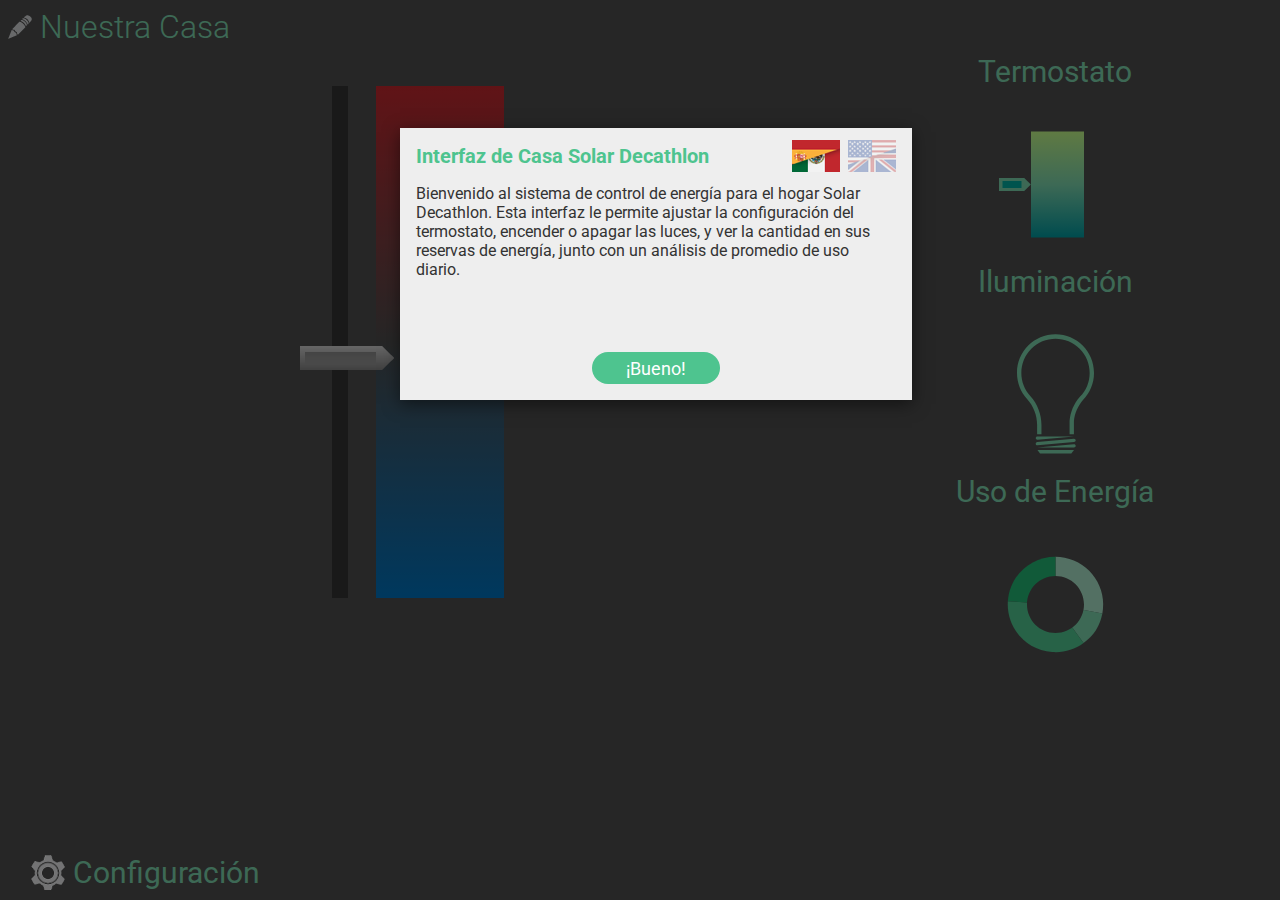
<file: index.html>
<!DOCTYPE html>
<html lang="en">
<head>
<meta-charset="UTF-8">
<title>Home Interface</title>
<link rel="stylesheet" type="text/css" href="css/main.css">
<link rel="stylesheet" type="text/css" href="css/thermo.css">
<link rel="stylesheet" type="text/css" href="css/startup.css">
<script type="text/javascript" src="js/jquery-2.1.0.min.js"></script>
<script type="text/javascript" src="js/jquery-ui-1.10.4.min.js"></script>
<script type="text/javascript" src="js/main.js"></script>
<script type="text/javascript" src="js/thermo.js"></script>
<script type="text/javascript" src="js/lights.js"></script>
<script type="text/javascript" src="js/language.js"></script>
<script type="text/javascript" src="js/startup.js"></script>
</head>

<body>

	<section class="dialog" id="startup">
		<div id="lang">
				<img id="spanishIcon" class="langSelect" class="english" src="img/es.png">
				<img id="englishIcon" class="langSelect" class="spanish" src="img/en.png">
		</div>
		<div class="en">
		<h4>Solar Decathlon Home Interface</h4>
		<p>Welcome to the energy control system for the Solar Decathlon home. This proposed interface allows you to adjust the thermostat setting, turn overhead lights on or off, and view remaining energy reserves along with a breakdown of average daily usage.</p>
		
		</div>
		<div class="es">
		<h4>Interfaz de Casa Solar Decathlon</h4>
		<p>Bienvenido al sistema de control de energ&iacute;a para el hogar Solar Decathlon. Esta interfaz le permite ajustar la configuraci&oacute;n del termostato, encender o apagar las luces, y ver la cantidad en sus reservas de energ&iacute;a, junto con un an&aacute;lisis de promedio de uso diario.</p>
		
		</div>
		<button class="okay" type="button"><span class="en">Got it!</span><span class="es">&iexcl;Bueno!</span></button>
	</section>
	<div class="shade"></div>

	
	<header>
		<h1 contenteditable="true">Nuestra Casa</h1>
	</header>

	<div id='sizing'>
		
		<div id="primary">
		
			<div id="thermostat" class="primaryElement">
				<div id="slider"><img src="img/slider.png" alt="slider"></div>
				<div id="track"></div>
				<div id="grad"><h2 id="temp">20</h2><h2 class="cel" id="degs">&deg;C</h2><h2 class="far" id="degs">&deg;F</h2></div>
			</div>
			
			<div id="roomSelect" class="primaryElement">
				<img id="roomIcon1" class="lightSwitch" src="img/lighticon.png">
				<img id="roomIcon2" class="lightSwitch" src="img/lighticon.png">
				<img id="roomIcon3" class="lightSwitch" src="img/lighticon.png">
				<img id="roomIcon4" class="lightSwitch" src="img/lighticon.png">
				<img id="roomIcon5" class="lightSwitch" src="img/lighticon.png">
			</div>
		
			<div id="energyUse" class="primaryElement">
				<img src="img/piegraph.svg" alt="uso de energia" class="es">
				<img src="img/piegraph_en.svg" alt="energy usage" class="en">
			</div>
	
		</div>
		
		<div id="selection">
			<div id="selectThermo" class="selectionButton">
				<h3 class="en">Thermostat</h3>
				<h3 class="es">Termostato</h3>
			</div>
			<div id="selectLights" class="selectionButton">
				<h3 class="en">Lights</h3>
				<h3 class="es">Iluminaci&oacute;n</h3>
			</div>
			<div id="selectFeedback" class="selectionButton">
				<h3 class="en">Energy Use</h3>
				<h3 class="es">Uso de Energ&iacute;a</h3>
			</div>
		</div>
	
		<footer id="settingsBar">
			
			<div id="config">
				<img id="configIcon" src="img/config.png">
				<h3 class="en" class="configText">Configuration</h3>
				<h3 class="es" class="configText">Configuraci&oacute;n</h3>
			</div>
			
			<!--div id="lang">
				<img id="englishIcon" class="langSelect" src="img/en.png">
				<img id="spanishIcon" class="langSelect" src="img/es.png">
			</div-->
			
		</footer>
	
	</div>

	<section id="configuration" class="dialog">
		<div id="language" class="setting">
			<h4 class="es">Idioma</h4>
			<h4 class="en">Language</h4>
			<div class="langSelect" class="english" id="configEn">English</div>
			<div class="langSelect" class="spanish" id="configEs">Espa&ntilde;ol</div>
		</div>
		
		<div id="temperature" class="setting">
			<h4 class="es">Unidades de Temperatura</h4>
			<h4 class="en">Temperature Units</h4>
			<div class="tempSelect" class="far" id="configFar">Fahrenheit</div>
			<div class="tempSelect" class="cel" id="configCel">
				<span class="en">Celsius</span>
				<span class="es">Cent&iacute;grados</span>
			</div>
		</div>

		<button class="okay" type="button">
			<span class="es">&iexcl;Bueno!</span>
			<span class="en">Okay!</span>
		</button>

	</section>
	
</body>

</html>
</file>
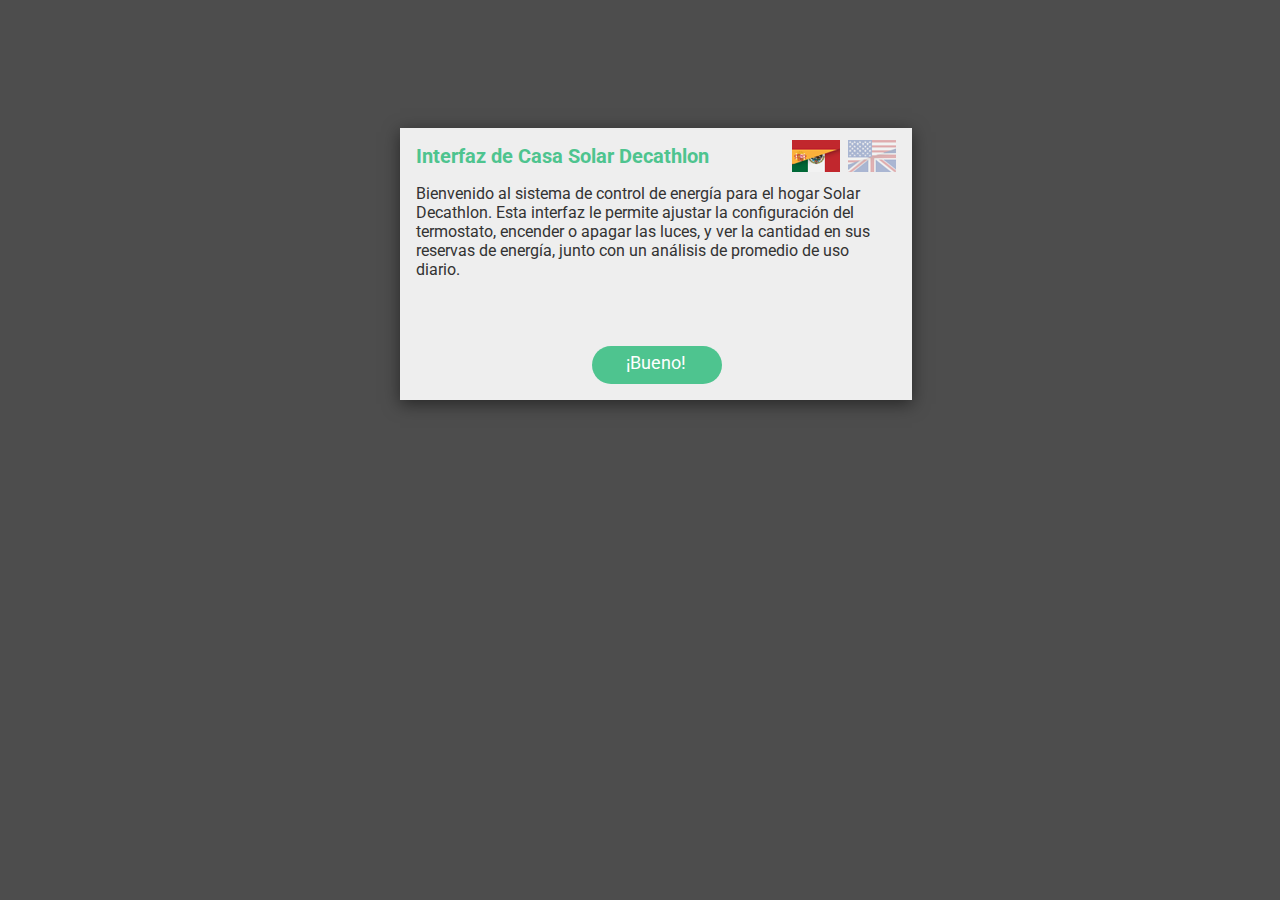
<file: final/index.html>
<!DOCTYPE html>
<html lang="en">
<head>
<meta charset="UTF-8">
<title>DES 157 Final Project</title>
<script type="text/javascript" src="js/jquery-2.1.0.min.js"></script>
<script type="text/javascript" src="js/language.js"></script>
<style>
@import url(http://fonts.googleapis.com/css?family=Roboto:400,300,700);
* {
	margin:0; padding:0; background-repeat: no-repeat;
}

body {
	background: #4d4d4d;
	max-width:1280px;
	max-height:756px;
	margin:auto;
	font-family: 'Roboto', sans-serif;
}

.en, #configuration, .far {display: none;}
.dialog{
	width:480px;
	height:240px;
	background:#eee;
	color:#333;
	position: absolute;
	left: 50%;
	top:128px;
	margin-left: -240px;
	z-index: 999;
	padding:16px;
	box-shadow: 0px 4px 16px rgba(0,0,0,0.5);
}
.shade{
	width:100%;
	height:100%;
	background:#000;
	opacity: 0.5;
	position: absolute;
	top:0; right:0; bottom:0; left:0;
	z-index: 997;
}
.dialog h4 {
	color: #4ec48f;
	margin-bottom: 16px;
	font-size: 20px;
}
.langSelect:hover{cursor: pointer;}

#lang{
	position: absolute;
	top:12px;
	right:16px;
}
#englishIcon{
	opacity: .3;
}
#spanishIcon{margin-right: 4px;}
.okay{
	position:absolute;
	bottom: 16px;
	width: 128px;
	height: 32px;
	left:50%;
	margin-left: -64px;
	background: #4ec48f;
	color:#fff;
	border: none;
	border-radius: 20px;
	font-size: 18px;
	font-family: 'Roboto', sans-serif;
	text-decoration: none;
	text-align: center;
	padding-top: 6px;
	padding-right: 2px;

}
.okay:hover{
	background: #22b573;
	cursor: pointer;
	outline: none;
}
.okay:active{
	outline: none;
}
</style>
</head>
<body>
<section class="dialog" id="startup">
		<div id="lang">
				<img id="spanishIcon" class="langSelect" class="english" src="img/es.png">
				<img id="englishIcon" class="langSelect" class="spanish" src="img/en.png">
		</div>
		<div class="en">
		<h4>Solar Decathlon Home Interface</h4>
		<p>Welcome to the energy control system for the Solar Decathlon home. This proposed interface allows you to adjust the thermostat setting, turn overhead lights on or off, and view remaining energy reserves along with a breakdown of average daily usage.</p>
		
		</div>
		<div class="es">
		<h4>Interfaz de Casa Solar Decathlon</h4>
		<p>Bienvenido al sistema de control de energ&iacute;a para el hogar Solar Decathlon. Esta interfaz le permite ajustar la configuraci&oacute;n del termostato, encender o apagar las luces, y ver la cantidad en sus reservas de energ&iacute;a, junto con un an&aacute;lisis de promedio de uso diario.</p>
		
		</div>
		<a href="interface.html" class="okay"><span class="en">Got it!</span><span class="es">&iexcl;Bueno!</span></a>
	</section>
</body>
</html>
</file>
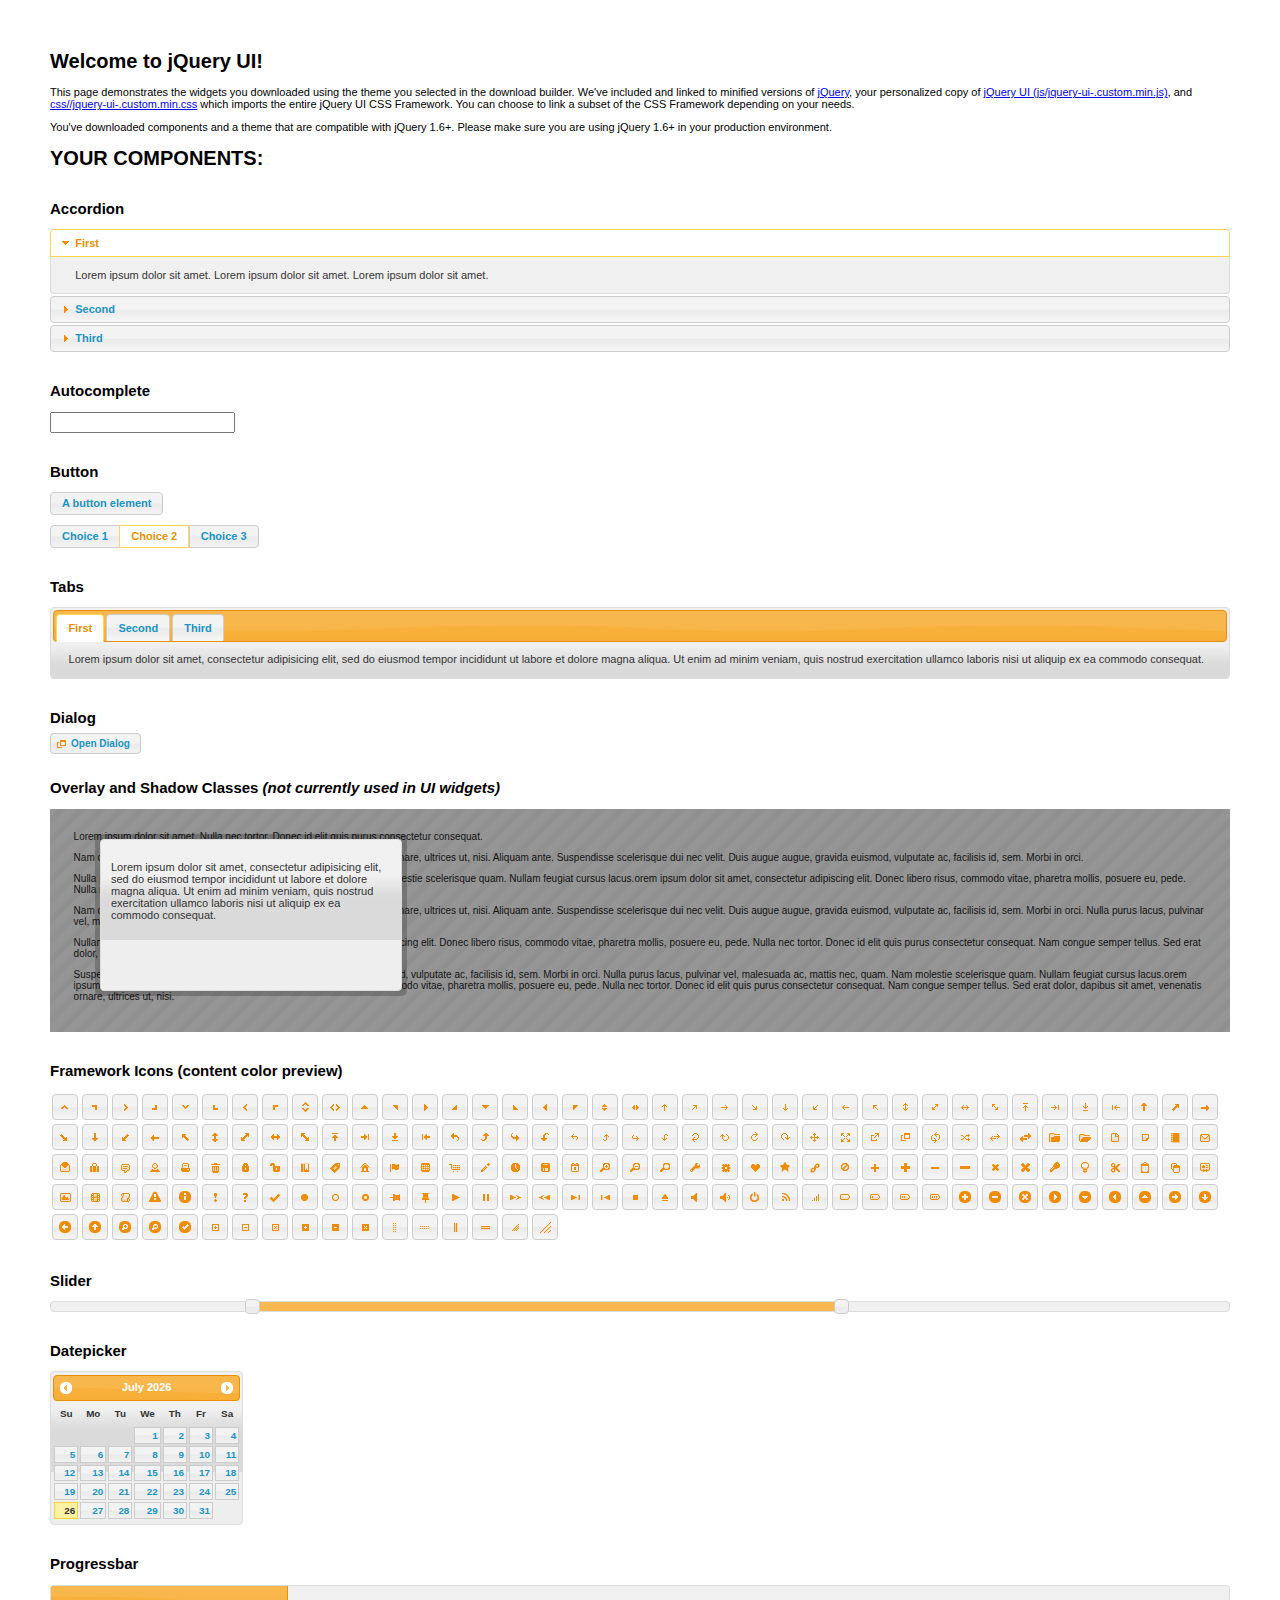
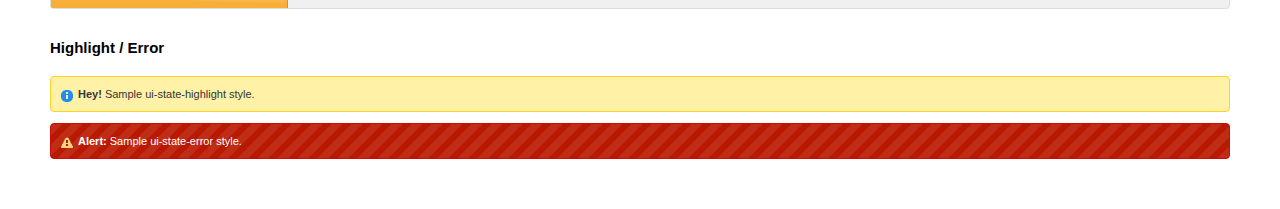
<file: jquery-ui-1.10.4/index.html>
<!doctype html>
<html lang="us">
<head>
	<meta charset="utf-8">
	<title>jQuery UI Example Page</title>
	<link href="css/ui-lightness/jquery-ui-1.10.4.css" rel="stylesheet">
	<script src="js/jquery-1.10.2.js"></script>
	<script src="js/jquery-ui-1.10.4.js"></script>
	<script>
	$(function() {
		
		$( "#accordion" ).accordion();
		

		
		var availableTags = [
			"ActionScript",
			"AppleScript",
			"Asp",
			"BASIC",
			"C",
			"C++",
			"Clojure",
			"COBOL",
			"ColdFusion",
			"Erlang",
			"Fortran",
			"Groovy",
			"Haskell",
			"Java",
			"JavaScript",
			"Lisp",
			"Perl",
			"PHP",
			"Python",
			"Ruby",
			"Scala",
			"Scheme"
		];
		$( "#autocomplete" ).autocomplete({
			source: availableTags
		});
		

		
		$( "#button" ).button();
		$( "#radioset" ).buttonset();
		

		
		$( "#tabs" ).tabs();
		

		
		$( "#dialog" ).dialog({
			autoOpen: false,
			width: 400,
			buttons: [
				{
					text: "Ok",
					click: function() {
						$( this ).dialog( "close" );
					}
				},
				{
					text: "Cancel",
					click: function() {
						$( this ).dialog( "close" );
					}
				}
			]
		});

		// Link to open the dialog
		$( "#dialog-link" ).click(function( event ) {
			$( "#dialog" ).dialog( "open" );
			event.preventDefault();
		});
		

		
		$( "#datepicker" ).datepicker({
			inline: true
		});
		

		
		$( "#slider" ).slider({
			range: true,
			values: [ 17, 67 ]
		});
		

		
		$( "#progressbar" ).progressbar({
			value: 20
		});
		

		// Hover states on the static widgets
		$( "#dialog-link, #icons li" ).hover(
			function() {
				$( this ).addClass( "ui-state-hover" );
			},
			function() {
				$( this ).removeClass( "ui-state-hover" );
			}
		);
	});
	</script>
	<style>
	body{
		font: 62.5% "Trebuchet MS", sans-serif;
		margin: 50px;
	}
	.demoHeaders {
		margin-top: 2em;
	}
	#dialog-link {
		padding: .4em 1em .4em 20px;
		text-decoration: none;
		position: relative;
	}
	#dialog-link span.ui-icon {
		margin: 0 5px 0 0;
		position: absolute;
		left: .2em;
		top: 50%;
		margin-top: -8px;
	}
	#icons {
		margin: 0;
		padding: 0;
	}
	#icons li {
		margin: 2px;
		position: relative;
		padding: 4px 0;
		cursor: pointer;
		float: left;
		list-style: none;
	}
	#icons span.ui-icon {
		float: left;
		margin: 0 4px;
	}
	.fakewindowcontain .ui-widget-overlay {
		position: absolute;
	}
	</style>
</head>
<body>

<h1>Welcome to jQuery UI!</h1>

<div class="ui-widget">
	<p>This page demonstrates the widgets you downloaded using the theme you selected in the download builder. We've included and linked to minified versions of <a href="js/jquery-1.10.2.js">jQuery</a>, your personalized copy of <a href="js/jquery-ui-.custom.min.js">jQuery UI (js/jquery-ui-.custom.min.js)</a>, and <a href="css//jquery-ui-.custom.min.css">css//jquery-ui-.custom.min.css</a> which imports the entire jQuery UI CSS Framework. You can choose to link a subset of the CSS Framework depending on your needs. </p>
	<p>You've downloaded components and a theme that are compatible with jQuery 1.6+. Please make sure you are using jQuery 1.6+ in your production environment.</p>
</div>

<h1>YOUR COMPONENTS:</h1>


<!-- Accordion -->
<h2 class="demoHeaders">Accordion</h2>
<div id="accordion">
	<h3>First</h3>
	<div>Lorem ipsum dolor sit amet. Lorem ipsum dolor sit amet. Lorem ipsum dolor sit amet.</div>
	<h3>Second</h3>
	<div>Phasellus mattis tincidunt nibh.</div>
	<h3>Third</h3>
	<div>Nam dui erat, auctor a, dignissim quis.</div>
</div>



<!-- Autocomplete -->
<h2 class="demoHeaders">Autocomplete</h2>
<div>
	<input id="autocomplete" title="type &quot;a&quot;">
</div>



<!-- Button -->
<h2 class="demoHeaders">Button</h2>
<button id="button">A button element</button>
<form style="margin-top: 1em;">
	<div id="radioset">
		<input type="radio" id="radio1" name="radio"><label for="radio1">Choice 1</label>
		<input type="radio" id="radio2" name="radio" checked="checked"><label for="radio2">Choice 2</label>
		<input type="radio" id="radio3" name="radio"><label for="radio3">Choice 3</label>
	</div>
</form>



<!-- Tabs -->
<h2 class="demoHeaders">Tabs</h2>
<div id="tabs">
	<ul>
		<li><a href="#tabs-1">First</a></li>
		<li><a href="#tabs-2">Second</a></li>
		<li><a href="#tabs-3">Third</a></li>
	</ul>
	<div id="tabs-1">Lorem ipsum dolor sit amet, consectetur adipisicing elit, sed do eiusmod tempor incididunt ut labore et dolore magna aliqua. Ut enim ad minim veniam, quis nostrud exercitation ullamco laboris nisi ut aliquip ex ea commodo consequat.</div>
	<div id="tabs-2">Phasellus mattis tincidunt nibh. Cras orci urna, blandit id, pretium vel, aliquet ornare, felis. Maecenas scelerisque sem non nisl. Fusce sed lorem in enim dictum bibendum.</div>
	<div id="tabs-3">Nam dui erat, auctor a, dignissim quis, sollicitudin eu, felis. Pellentesque nisi urna, interdum eget, sagittis et, consequat vestibulum, lacus. Mauris porttitor ullamcorper augue.</div>
</div>



<!-- Dialog NOTE: Dialog is not generated by UI in this demo so it can be visually styled in themeroller-->
<h2 class="demoHeaders">Dialog</h2>
<p><a href="#" id="dialog-link" class="ui-state-default ui-corner-all"><span class="ui-icon ui-icon-newwin"></span>Open Dialog</a></p>

<h2 class="demoHeaders">Overlay and Shadow Classes <em>(not currently used in UI widgets)</em></h2>
<div style="position: relative; width: 96%; height: 200px; padding:1% 2%; overflow:hidden;" class="fakewindowcontain">
	<p>Lorem ipsum dolor sit amet,  Nulla nec tortor. Donec id elit quis purus consectetur consequat. </p><p>Nam congue semper tellus. Sed erat dolor, dapibus sit amet, venenatis ornare, ultrices ut, nisi. Aliquam ante. Suspendisse scelerisque dui nec velit. Duis augue augue, gravida euismod, vulputate ac, facilisis id, sem. Morbi in orci. </p><p>Nulla purus lacus, pulvinar vel, malesuada ac, mattis nec, quam. Nam molestie scelerisque quam. Nullam feugiat cursus lacus.orem ipsum dolor sit amet, consectetur adipiscing elit. Donec libero risus, commodo vitae, pharetra mollis, posuere eu, pede. Nulla nec tortor. Donec id elit quis purus consectetur consequat. </p><p>Nam congue semper tellus. Sed erat dolor, dapibus sit amet, venenatis ornare, ultrices ut, nisi. Aliquam ante. Suspendisse scelerisque dui nec velit. Duis augue augue, gravida euismod, vulputate ac, facilisis id, sem. Morbi in orci. Nulla purus lacus, pulvinar vel, malesuada ac, mattis nec, quam. Nam molestie scelerisque quam. </p><p>Nullam feugiat cursus lacus.orem ipsum dolor sit amet, consectetur adipiscing elit. Donec libero risus, commodo vitae, pharetra mollis, posuere eu, pede. Nulla nec tortor. Donec id elit quis purus consectetur consequat. Nam congue semper tellus. Sed erat dolor, dapibus sit amet, venenatis ornare, ultrices ut, nisi. Aliquam ante. </p><p>Suspendisse scelerisque dui nec velit. Duis augue augue, gravida euismod, vulputate ac, facilisis id, sem. Morbi in orci. Nulla purus lacus, pulvinar vel, malesuada ac, mattis nec, quam. Nam molestie scelerisque quam. Nullam feugiat cursus lacus.orem ipsum dolor sit amet, consectetur adipiscing elit. Donec libero risus, commodo vitae, pharetra mollis, posuere eu, pede. Nulla nec tortor. Donec id elit quis purus consectetur consequat. Nam congue semper tellus. Sed erat dolor, dapibus sit amet, venenatis ornare, ultrices ut, nisi. </p>

	<!-- ui-dialog -->
	<div class="ui-overlay"><div class="ui-widget-overlay"></div><div class="ui-widget-shadow ui-corner-all" style="width: 302px; height: 152px; position: absolute; left: 50px; top: 30px;"></div></div>
	<div style="position: absolute; width: 280px; height: 130px;left: 50px; top: 30px; padding: 10px;" class="ui-widget ui-widget-content ui-corner-all">
		<div class="ui-dialog-content ui-widget-content" style="background: none; border: 0;">
			<p>Lorem ipsum dolor sit amet, consectetur adipisicing elit, sed do eiusmod tempor incididunt ut labore et dolore magna aliqua. Ut enim ad minim veniam, quis nostrud exercitation ullamco laboris nisi ut aliquip ex ea commodo consequat.</p>
		</div>
	</div>

</div>

<!-- ui-dialog -->
<div id="dialog" title="Dialog Title">
	<p>Lorem ipsum dolor sit amet, consectetur adipisicing elit, sed do eiusmod tempor incididunt ut labore et dolore magna aliqua. Ut enim ad minim veniam, quis nostrud exercitation ullamco laboris nisi ut aliquip ex ea commodo consequat.</p>
</div>



<h2 class="demoHeaders">Framework Icons (content color preview)</h2>
<ul id="icons" class="ui-widget ui-helper-clearfix">
	<li class="ui-state-default ui-corner-all" title=".ui-icon-carat-1-n"><span class="ui-icon ui-icon-carat-1-n"></span></li>
	<li class="ui-state-default ui-corner-all" title=".ui-icon-carat-1-ne"><span class="ui-icon ui-icon-carat-1-ne"></span></li>
	<li class="ui-state-default ui-corner-all" title=".ui-icon-carat-1-e"><span class="ui-icon ui-icon-carat-1-e"></span></li>
	<li class="ui-state-default ui-corner-all" title=".ui-icon-carat-1-se"><span class="ui-icon ui-icon-carat-1-se"></span></li>
	<li class="ui-state-default ui-corner-all" title=".ui-icon-carat-1-s"><span class="ui-icon ui-icon-carat-1-s"></span></li>
	<li class="ui-state-default ui-corner-all" title=".ui-icon-carat-1-sw"><span class="ui-icon ui-icon-carat-1-sw"></span></li>
	<li class="ui-state-default ui-corner-all" title=".ui-icon-carat-1-w"><span class="ui-icon ui-icon-carat-1-w"></span></li>
	<li class="ui-state-default ui-corner-all" title=".ui-icon-carat-1-nw"><span class="ui-icon ui-icon-carat-1-nw"></span></li>
	<li class="ui-state-default ui-corner-all" title=".ui-icon-carat-2-n-s"><span class="ui-icon ui-icon-carat-2-n-s"></span></li>
	<li class="ui-state-default ui-corner-all" title=".ui-icon-carat-2-e-w"><span class="ui-icon ui-icon-carat-2-e-w"></span></li>
	<li class="ui-state-default ui-corner-all" title=".ui-icon-triangle-1-n"><span class="ui-icon ui-icon-triangle-1-n"></span></li>
	<li class="ui-state-default ui-corner-all" title=".ui-icon-triangle-1-ne"><span class="ui-icon ui-icon-triangle-1-ne"></span></li>
	<li class="ui-state-default ui-corner-all" title=".ui-icon-triangle-1-e"><span class="ui-icon ui-icon-triangle-1-e"></span></li>
	<li class="ui-state-default ui-corner-all" title=".ui-icon-triangle-1-se"><span class="ui-icon ui-icon-triangle-1-se"></span></li>
	<li class="ui-state-default ui-corner-all" title=".ui-icon-triangle-1-s"><span class="ui-icon ui-icon-triangle-1-s"></span></li>
	<li class="ui-state-default ui-corner-all" title=".ui-icon-triangle-1-sw"><span class="ui-icon ui-icon-triangle-1-sw"></span></li>
	<li class="ui-state-default ui-corner-all" title=".ui-icon-triangle-1-w"><span class="ui-icon ui-icon-triangle-1-w"></span></li>
	<li class="ui-state-default ui-corner-all" title=".ui-icon-triangle-1-nw"><span class="ui-icon ui-icon-triangle-1-nw"></span></li>
	<li class="ui-state-default ui-corner-all" title=".ui-icon-triangle-2-n-s"><span class="ui-icon ui-icon-triangle-2-n-s"></span></li>
	<li class="ui-state-default ui-corner-all" title=".ui-icon-triangle-2-e-w"><span class="ui-icon ui-icon-triangle-2-e-w"></span></li>
	<li class="ui-state-default ui-corner-all" title=".ui-icon-arrow-1-n"><span class="ui-icon ui-icon-arrow-1-n"></span></li>
	<li class="ui-state-default ui-corner-all" title=".ui-icon-arrow-1-ne"><span class="ui-icon ui-icon-arrow-1-ne"></span></li>
	<li class="ui-state-default ui-corner-all" title=".ui-icon-arrow-1-e"><span class="ui-icon ui-icon-arrow-1-e"></span></li>
	<li class="ui-state-default ui-corner-all" title=".ui-icon-arrow-1-se"><span class="ui-icon ui-icon-arrow-1-se"></span></li>
	<li class="ui-state-default ui-corner-all" title=".ui-icon-arrow-1-s"><span class="ui-icon ui-icon-arrow-1-s"></span></li>
	<li class="ui-state-default ui-corner-all" title=".ui-icon-arrow-1-sw"><span class="ui-icon ui-icon-arrow-1-sw"></span></li>
	<li class="ui-state-default ui-corner-all" title=".ui-icon-arrow-1-w"><span class="ui-icon ui-icon-arrow-1-w"></span></li>
	<li class="ui-state-default ui-corner-all" title=".ui-icon-arrow-1-nw"><span class="ui-icon ui-icon-arrow-1-nw"></span></li>
	<li class="ui-state-default ui-corner-all" title=".ui-icon-arrow-2-n-s"><span class="ui-icon ui-icon-arrow-2-n-s"></span></li>
	<li class="ui-state-default ui-corner-all" title=".ui-icon-arrow-2-ne-sw"><span class="ui-icon ui-icon-arrow-2-ne-sw"></span></li>
	<li class="ui-state-default ui-corner-all" title=".ui-icon-arrow-2-e-w"><span class="ui-icon ui-icon-arrow-2-e-w"></span></li>
	<li class="ui-state-default ui-corner-all" title=".ui-icon-arrow-2-se-nw"><span class="ui-icon ui-icon-arrow-2-se-nw"></span></li>
	<li class="ui-state-default ui-corner-all" title=".ui-icon-arrowstop-1-n"><span class="ui-icon ui-icon-arrowstop-1-n"></span></li>
	<li class="ui-state-default ui-corner-all" title=".ui-icon-arrowstop-1-e"><span class="ui-icon ui-icon-arrowstop-1-e"></span></li>
	<li class="ui-state-default ui-corner-all" title=".ui-icon-arrowstop-1-s"><span class="ui-icon ui-icon-arrowstop-1-s"></span></li>
	<li class="ui-state-default ui-corner-all" title=".ui-icon-arrowstop-1-w"><span class="ui-icon ui-icon-arrowstop-1-w"></span></li>
	<li class="ui-state-default ui-corner-all" title=".ui-icon-arrowthick-1-n"><span class="ui-icon ui-icon-arrowthick-1-n"></span></li>
	<li class="ui-state-default ui-corner-all" title=".ui-icon-arrowthick-1-ne"><span class="ui-icon ui-icon-arrowthick-1-ne"></span></li>
	<li class="ui-state-default ui-corner-all" title=".ui-icon-arrowthick-1-e"><span class="ui-icon ui-icon-arrowthick-1-e"></span></li>
	<li class="ui-state-default ui-corner-all" title=".ui-icon-arrowthick-1-se"><span class="ui-icon ui-icon-arrowthick-1-se"></span></li>
	<li class="ui-state-default ui-corner-all" title=".ui-icon-arrowthick-1-s"><span class="ui-icon ui-icon-arrowthick-1-s"></span></li>
	<li class="ui-state-default ui-corner-all" title=".ui-icon-arrowthick-1-sw"><span class="ui-icon ui-icon-arrowthick-1-sw"></span></li>
	<li class="ui-state-default ui-corner-all" title=".ui-icon-arrowthick-1-w"><span class="ui-icon ui-icon-arrowthick-1-w"></span></li>
	<li class="ui-state-default ui-corner-all" title=".ui-icon-arrowthick-1-nw"><span class="ui-icon ui-icon-arrowthick-1-nw"></span></li>
	<li class="ui-state-default ui-corner-all" title=".ui-icon-arrowthick-2-n-s"><span class="ui-icon ui-icon-arrowthick-2-n-s"></span></li>
	<li class="ui-state-default ui-corner-all" title=".ui-icon-arrowthick-2-ne-sw"><span class="ui-icon ui-icon-arrowthick-2-ne-sw"></span></li>
	<li class="ui-state-default ui-corner-all" title=".ui-icon-arrowthick-2-e-w"><span class="ui-icon ui-icon-arrowthick-2-e-w"></span></li>
	<li class="ui-state-default ui-corner-all" title=".ui-icon-arrowthick-2-se-nw"><span class="ui-icon ui-icon-arrowthick-2-se-nw"></span></li>
	<li class="ui-state-default ui-corner-all" title=".ui-icon-arrowthickstop-1-n"><span class="ui-icon ui-icon-arrowthickstop-1-n"></span></li>
	<li class="ui-state-default ui-corner-all" title=".ui-icon-arrowthickstop-1-e"><span class="ui-icon ui-icon-arrowthickstop-1-e"></span></li>
	<li class="ui-state-default ui-corner-all" title=".ui-icon-arrowthickstop-1-s"><span class="ui-icon ui-icon-arrowthickstop-1-s"></span></li>
	<li class="ui-state-default ui-corner-all" title=".ui-icon-arrowthickstop-1-w"><span class="ui-icon ui-icon-arrowthickstop-1-w"></span></li>
	<li class="ui-state-default ui-corner-all" title=".ui-icon-arrowreturnthick-1-w"><span class="ui-icon ui-icon-arrowreturnthick-1-w"></span></li>
	<li class="ui-state-default ui-corner-all" title=".ui-icon-arrowreturnthick-1-n"><span class="ui-icon ui-icon-arrowreturnthick-1-n"></span></li>
	<li class="ui-state-default ui-corner-all" title=".ui-icon-arrowreturnthick-1-e"><span class="ui-icon ui-icon-arrowreturnthick-1-e"></span></li>
	<li class="ui-state-default ui-corner-all" title=".ui-icon-arrowreturnthick-1-s"><span class="ui-icon ui-icon-arrowreturnthick-1-s"></span></li>
	<li class="ui-state-default ui-corner-all" title=".ui-icon-arrowreturn-1-w"><span class="ui-icon ui-icon-arrowreturn-1-w"></span></li>
	<li class="ui-state-default ui-corner-all" title=".ui-icon-arrowreturn-1-n"><span class="ui-icon ui-icon-arrowreturn-1-n"></span></li>
	<li class="ui-state-default ui-corner-all" title=".ui-icon-arrowreturn-1-e"><span class="ui-icon ui-icon-arrowreturn-1-e"></span></li>
	<li class="ui-state-default ui-corner-all" title=".ui-icon-arrowreturn-1-s"><span class="ui-icon ui-icon-arrowreturn-1-s"></span></li>
	<li class="ui-state-default ui-corner-all" title=".ui-icon-arrowrefresh-1-w"><span class="ui-icon ui-icon-arrowrefresh-1-w"></span></li>
	<li class="ui-state-default ui-corner-all" title=".ui-icon-arrowrefresh-1-n"><span class="ui-icon ui-icon-arrowrefresh-1-n"></span></li>
	<li class="ui-state-default ui-corner-all" title=".ui-icon-arrowrefresh-1-e"><span class="ui-icon ui-icon-arrowrefresh-1-e"></span></li>
	<li class="ui-state-default ui-corner-all" title=".ui-icon-arrowrefresh-1-s"><span class="ui-icon ui-icon-arrowrefresh-1-s"></span></li>
	<li class="ui-state-default ui-corner-all" title=".ui-icon-arrow-4"><span class="ui-icon ui-icon-arrow-4"></span></li>
	<li class="ui-state-default ui-corner-all" title=".ui-icon-arrow-4-diag"><span class="ui-icon ui-icon-arrow-4-diag"></span></li>
	<li class="ui-state-default ui-corner-all" title=".ui-icon-extlink"><span class="ui-icon ui-icon-extlink"></span></li>
	<li class="ui-state-default ui-corner-all" title=".ui-icon-newwin"><span class="ui-icon ui-icon-newwin"></span></li>
	<li class="ui-state-default ui-corner-all" title=".ui-icon-refresh"><span class="ui-icon ui-icon-refresh"></span></li>
	<li class="ui-state-default ui-corner-all" title=".ui-icon-shuffle"><span class="ui-icon ui-icon-shuffle"></span></li>
	<li class="ui-state-default ui-corner-all" title=".ui-icon-transfer-e-w"><span class="ui-icon ui-icon-transfer-e-w"></span></li>
	<li class="ui-state-default ui-corner-all" title=".ui-icon-transferthick-e-w"><span class="ui-icon ui-icon-transferthick-e-w"></span></li>
	<li class="ui-state-default ui-corner-all" title=".ui-icon-folder-collapsed"><span class="ui-icon ui-icon-folder-collapsed"></span></li>
	<li class="ui-state-default ui-corner-all" title=".ui-icon-folder-open"><span class="ui-icon ui-icon-folder-open"></span></li>
	<li class="ui-state-default ui-corner-all" title=".ui-icon-document"><span class="ui-icon ui-icon-document"></span></li>
	<li class="ui-state-default ui-corner-all" title=".ui-icon-document-b"><span class="ui-icon ui-icon-document-b"></span></li>
	<li class="ui-state-default ui-corner-all" title=".ui-icon-note"><span class="ui-icon ui-icon-note"></span></li>
	<li class="ui-state-default ui-corner-all" title=".ui-icon-mail-closed"><span class="ui-icon ui-icon-mail-closed"></span></li>
	<li class="ui-state-default ui-corner-all" title=".ui-icon-mail-open"><span class="ui-icon ui-icon-mail-open"></span></li>
	<li class="ui-state-default ui-corner-all" title=".ui-icon-suitcase"><span class="ui-icon ui-icon-suitcase"></span></li>
	<li class="ui-state-default ui-corner-all" title=".ui-icon-comment"><span class="ui-icon ui-icon-comment"></span></li>
	<li class="ui-state-default ui-corner-all" title=".ui-icon-person"><span class="ui-icon ui-icon-person"></span></li>
	<li class="ui-state-default ui-corner-all" title=".ui-icon-print"><span class="ui-icon ui-icon-print"></span></li>
	<li class="ui-state-default ui-corner-all" title=".ui-icon-trash"><span class="ui-icon ui-icon-trash"></span></li>
	<li class="ui-state-default ui-corner-all" title=".ui-icon-locked"><span class="ui-icon ui-icon-locked"></span></li>
	<li class="ui-state-default ui-corner-all" title=".ui-icon-unlocked"><span class="ui-icon ui-icon-unlocked"></span></li>
	<li class="ui-state-default ui-corner-all" title=".ui-icon-bookmark"><span class="ui-icon ui-icon-bookmark"></span></li>
	<li class="ui-state-default ui-corner-all" title=".ui-icon-tag"><span class="ui-icon ui-icon-tag"></span></li>
	<li class="ui-state-default ui-corner-all" title=".ui-icon-home"><span class="ui-icon ui-icon-home"></span></li>
	<li class="ui-state-default ui-corner-all" title=".ui-icon-flag"><span class="ui-icon ui-icon-flag"></span></li>
	<li class="ui-state-default ui-corner-all" title=".ui-icon-calculator"><span class="ui-icon ui-icon-calculator"></span></li>
	<li class="ui-state-default ui-corner-all" title=".ui-icon-cart"><span class="ui-icon ui-icon-cart"></span></li>
	<li class="ui-state-default ui-corner-all" title=".ui-icon-pencil"><span class="ui-icon ui-icon-pencil"></span></li>
	<li class="ui-state-default ui-corner-all" title=".ui-icon-clock"><span class="ui-icon ui-icon-clock"></span></li>
	<li class="ui-state-default ui-corner-all" title=".ui-icon-disk"><span class="ui-icon ui-icon-disk"></span></li>
	<li class="ui-state-default ui-corner-all" title=".ui-icon-calendar"><span class="ui-icon ui-icon-calendar"></span></li>
	<li class="ui-state-default ui-corner-all" title=".ui-icon-zoomin"><span class="ui-icon ui-icon-zoomin"></span></li>
	<li class="ui-state-default ui-corner-all" title=".ui-icon-zoomout"><span class="ui-icon ui-icon-zoomout"></span></li>
	<li class="ui-state-default ui-corner-all" title=".ui-icon-search"><span class="ui-icon ui-icon-search"></span></li>
	<li class="ui-state-default ui-corner-all" title=".ui-icon-wrench"><span class="ui-icon ui-icon-wrench"></span></li>
	<li class="ui-state-default ui-corner-all" title=".ui-icon-gear"><span class="ui-icon ui-icon-gear"></span></li>
	<li class="ui-state-default ui-corner-all" title=".ui-icon-heart"><span class="ui-icon ui-icon-heart"></span></li>
	<li class="ui-state-default ui-corner-all" title=".ui-icon-star"><span class="ui-icon ui-icon-star"></span></li>
	<li class="ui-state-default ui-corner-all" title=".ui-icon-link"><span class="ui-icon ui-icon-link"></span></li>
	<li class="ui-state-default ui-corner-all" title=".ui-icon-cancel"><span class="ui-icon ui-icon-cancel"></span></li>
	<li class="ui-state-default ui-corner-all" title=".ui-icon-plus"><span class="ui-icon ui-icon-plus"></span></li>
	<li class="ui-state-default ui-corner-all" title=".ui-icon-plusthick"><span class="ui-icon ui-icon-plusthick"></span></li>
	<li class="ui-state-default ui-corner-all" title=".ui-icon-minus"><span class="ui-icon ui-icon-minus"></span></li>
	<li class="ui-state-default ui-corner-all" title=".ui-icon-minusthick"><span class="ui-icon ui-icon-minusthick"></span></li>
	<li class="ui-state-default ui-corner-all" title=".ui-icon-close"><span class="ui-icon ui-icon-close"></span></li>
	<li class="ui-state-default ui-corner-all" title=".ui-icon-closethick"><span class="ui-icon ui-icon-closethick"></span></li>
	<li class="ui-state-default ui-corner-all" title=".ui-icon-key"><span class="ui-icon ui-icon-key"></span></li>
	<li class="ui-state-default ui-corner-all" title=".ui-icon-lightbulb"><span class="ui-icon ui-icon-lightbulb"></span></li>
	<li class="ui-state-default ui-corner-all" title=".ui-icon-scissors"><span class="ui-icon ui-icon-scissors"></span></li>
	<li class="ui-state-default ui-corner-all" title=".ui-icon-clipboard"><span class="ui-icon ui-icon-clipboard"></span></li>
	<li class="ui-state-default ui-corner-all" title=".ui-icon-copy"><span class="ui-icon ui-icon-copy"></span></li>
	<li class="ui-state-default ui-corner-all" title=".ui-icon-contact"><span class="ui-icon ui-icon-contact"></span></li>
	<li class="ui-state-default ui-corner-all" title=".ui-icon-image"><span class="ui-icon ui-icon-image"></span></li>
	<li class="ui-state-default ui-corner-all" title=".ui-icon-video"><span class="ui-icon ui-icon-video"></span></li>
	<li class="ui-state-default ui-corner-all" title=".ui-icon-script"><span class="ui-icon ui-icon-script"></span></li>
	<li class="ui-state-default ui-corner-all" title=".ui-icon-alert"><span class="ui-icon ui-icon-alert"></span></li>
	<li class="ui-state-default ui-corner-all" title=".ui-icon-info"><span class="ui-icon ui-icon-info"></span></li>
	<li class="ui-state-default ui-corner-all" title=".ui-icon-notice"><span class="ui-icon ui-icon-notice"></span></li>
	<li class="ui-state-default ui-corner-all" title=".ui-icon-help"><span class="ui-icon ui-icon-help"></span></li>
	<li class="ui-state-default ui-corner-all" title=".ui-icon-check"><span class="ui-icon ui-icon-check"></span></li>
	<li class="ui-state-default ui-corner-all" title=".ui-icon-bullet"><span class="ui-icon ui-icon-bullet"></span></li>
	<li class="ui-state-default ui-corner-all" title=".ui-icon-radio-off"><span class="ui-icon ui-icon-radio-off"></span></li>
	<li class="ui-state-default ui-corner-all" title=".ui-icon-radio-on"><span class="ui-icon ui-icon-radio-on"></span></li>
	<li class="ui-state-default ui-corner-all" title=".ui-icon-pin-w"><span class="ui-icon ui-icon-pin-w"></span></li>
	<li class="ui-state-default ui-corner-all" title=".ui-icon-pin-s"><span class="ui-icon ui-icon-pin-s"></span></li>
	<li class="ui-state-default ui-corner-all" title=".ui-icon-play"><span class="ui-icon ui-icon-play"></span></li>
	<li class="ui-state-default ui-corner-all" title=".ui-icon-pause"><span class="ui-icon ui-icon-pause"></span></li>
	<li class="ui-state-default ui-corner-all" title=".ui-icon-seek-next"><span class="ui-icon ui-icon-seek-next"></span></li>
	<li class="ui-state-default ui-corner-all" title=".ui-icon-seek-prev"><span class="ui-icon ui-icon-seek-prev"></span></li>
	<li class="ui-state-default ui-corner-all" title=".ui-icon-seek-end"><span class="ui-icon ui-icon-seek-end"></span></li>
	<li class="ui-state-default ui-corner-all" title=".ui-icon-seek-first"><span class="ui-icon ui-icon-seek-first"></span></li>
	<li class="ui-state-default ui-corner-all" title=".ui-icon-stop"><span class="ui-icon ui-icon-stop"></span></li>
	<li class="ui-state-default ui-corner-all" title=".ui-icon-eject"><span class="ui-icon ui-icon-eject"></span></li>
	<li class="ui-state-default ui-corner-all" title=".ui-icon-volume-off"><span class="ui-icon ui-icon-volume-off"></span></li>
	<li class="ui-state-default ui-corner-all" title=".ui-icon-volume-on"><span class="ui-icon ui-icon-volume-on"></span></li>
	<li class="ui-state-default ui-corner-all" title=".ui-icon-power"><span class="ui-icon ui-icon-power"></span></li>
	<li class="ui-state-default ui-corner-all" title=".ui-icon-signal-diag"><span class="ui-icon ui-icon-signal-diag"></span></li>
	<li class="ui-state-default ui-corner-all" title=".ui-icon-signal"><span class="ui-icon ui-icon-signal"></span></li>
	<li class="ui-state-default ui-corner-all" title=".ui-icon-battery-0"><span class="ui-icon ui-icon-battery-0"></span></li>
	<li class="ui-state-default ui-corner-all" title=".ui-icon-battery-1"><span class="ui-icon ui-icon-battery-1"></span></li>
	<li class="ui-state-default ui-corner-all" title=".ui-icon-battery-2"><span class="ui-icon ui-icon-battery-2"></span></li>
	<li class="ui-state-default ui-corner-all" title=".ui-icon-battery-3"><span class="ui-icon ui-icon-battery-3"></span></li>
	<li class="ui-state-default ui-corner-all" title=".ui-icon-circle-plus"><span class="ui-icon ui-icon-circle-plus"></span></li>
	<li class="ui-state-default ui-corner-all" title=".ui-icon-circle-minus"><span class="ui-icon ui-icon-circle-minus"></span></li>
	<li class="ui-state-default ui-corner-all" title=".ui-icon-circle-close"><span class="ui-icon ui-icon-circle-close"></span></li>
	<li class="ui-state-default ui-corner-all" title=".ui-icon-circle-triangle-e"><span class="ui-icon ui-icon-circle-triangle-e"></span></li>
	<li class="ui-state-default ui-corner-all" title=".ui-icon-circle-triangle-s"><span class="ui-icon ui-icon-circle-triangle-s"></span></li>
	<li class="ui-state-default ui-corner-all" title=".ui-icon-circle-triangle-w"><span class="ui-icon ui-icon-circle-triangle-w"></span></li>
	<li class="ui-state-default ui-corner-all" title=".ui-icon-circle-triangle-n"><span class="ui-icon ui-icon-circle-triangle-n"></span></li>
	<li class="ui-state-default ui-corner-all" title=".ui-icon-circle-arrow-e"><span class="ui-icon ui-icon-circle-arrow-e"></span></li>
	<li class="ui-state-default ui-corner-all" title=".ui-icon-circle-arrow-s"><span class="ui-icon ui-icon-circle-arrow-s"></span></li>
	<li class="ui-state-default ui-corner-all" title=".ui-icon-circle-arrow-w"><span class="ui-icon ui-icon-circle-arrow-w"></span></li>
	<li class="ui-state-default ui-corner-all" title=".ui-icon-circle-arrow-n"><span class="ui-icon ui-icon-circle-arrow-n"></span></li>
	<li class="ui-state-default ui-corner-all" title=".ui-icon-circle-zoomin"><span class="ui-icon ui-icon-circle-zoomin"></span></li>
	<li class="ui-state-default ui-corner-all" title=".ui-icon-circle-zoomout"><span class="ui-icon ui-icon-circle-zoomout"></span></li>
	<li class="ui-state-default ui-corner-all" title=".ui-icon-circle-check"><span class="ui-icon ui-icon-circle-check"></span></li>
	<li class="ui-state-default ui-corner-all" title=".ui-icon-circlesmall-plus"><span class="ui-icon ui-icon-circlesmall-plus"></span></li>
	<li class="ui-state-default ui-corner-all" title=".ui-icon-circlesmall-minus"><span class="ui-icon ui-icon-circlesmall-minus"></span></li>
	<li class="ui-state-default ui-corner-all" title=".ui-icon-circlesmall-close"><span class="ui-icon ui-icon-circlesmall-close"></span></li>
	<li class="ui-state-default ui-corner-all" title=".ui-icon-squaresmall-plus"><span class="ui-icon ui-icon-squaresmall-plus"></span></li>
	<li class="ui-state-default ui-corner-all" title=".ui-icon-squaresmall-minus"><span class="ui-icon ui-icon-squaresmall-minus"></span></li>
	<li class="ui-state-default ui-corner-all" title=".ui-icon-squaresmall-close"><span class="ui-icon ui-icon-squaresmall-close"></span></li>
	<li class="ui-state-default ui-corner-all" title=".ui-icon-grip-dotted-vertical"><span class="ui-icon ui-icon-grip-dotted-vertical"></span></li>
	<li class="ui-state-default ui-corner-all" title=".ui-icon-grip-dotted-horizontal"><span class="ui-icon ui-icon-grip-dotted-horizontal"></span></li>
	<li class="ui-state-default ui-corner-all" title=".ui-icon-grip-solid-vertical"><span class="ui-icon ui-icon-grip-solid-vertical"></span></li>
	<li class="ui-state-default ui-corner-all" title=".ui-icon-grip-solid-horizontal"><span class="ui-icon ui-icon-grip-solid-horizontal"></span></li>
	<li class="ui-state-default ui-corner-all" title=".ui-icon-gripsmall-diagonal-se"><span class="ui-icon ui-icon-gripsmall-diagonal-se"></span></li>
	<li class="ui-state-default ui-corner-all" title=".ui-icon-grip-diagonal-se"><span class="ui-icon ui-icon-grip-diagonal-se"></span></li>
</ul>


<!-- Slider -->
<h2 class="demoHeaders">Slider</h2>
<div id="slider"></div>



<!-- Datepicker -->
<h2 class="demoHeaders">Datepicker</h2>
<div id="datepicker"></div>



<!-- Progressbar -->
<h2 class="demoHeaders">Progressbar</h2>
<div id="progressbar"></div>


<!-- Highlight / Error -->
<h2 class="demoHeaders">Highlight / Error</h2>
<div class="ui-widget">
	<div class="ui-state-highlight ui-corner-all" style="margin-top: 20px; padding: 0 .7em;">
		<p><span class="ui-icon ui-icon-info" style="float: left; margin-right: .3em;"></span>
		<strong>Hey!</strong> Sample ui-state-highlight style.</p>
	</div>
</div>
<br>
<div class="ui-widget">
	<div class="ui-state-error ui-corner-all" style="padding: 0 .7em;">
		<p><span class="ui-icon ui-icon-alert" style="float: left; margin-right: .3em;"></span>
		<strong>Alert:</strong> Sample ui-state-error style.</p>
	</div>
</div>

</body>
</html>
</file>
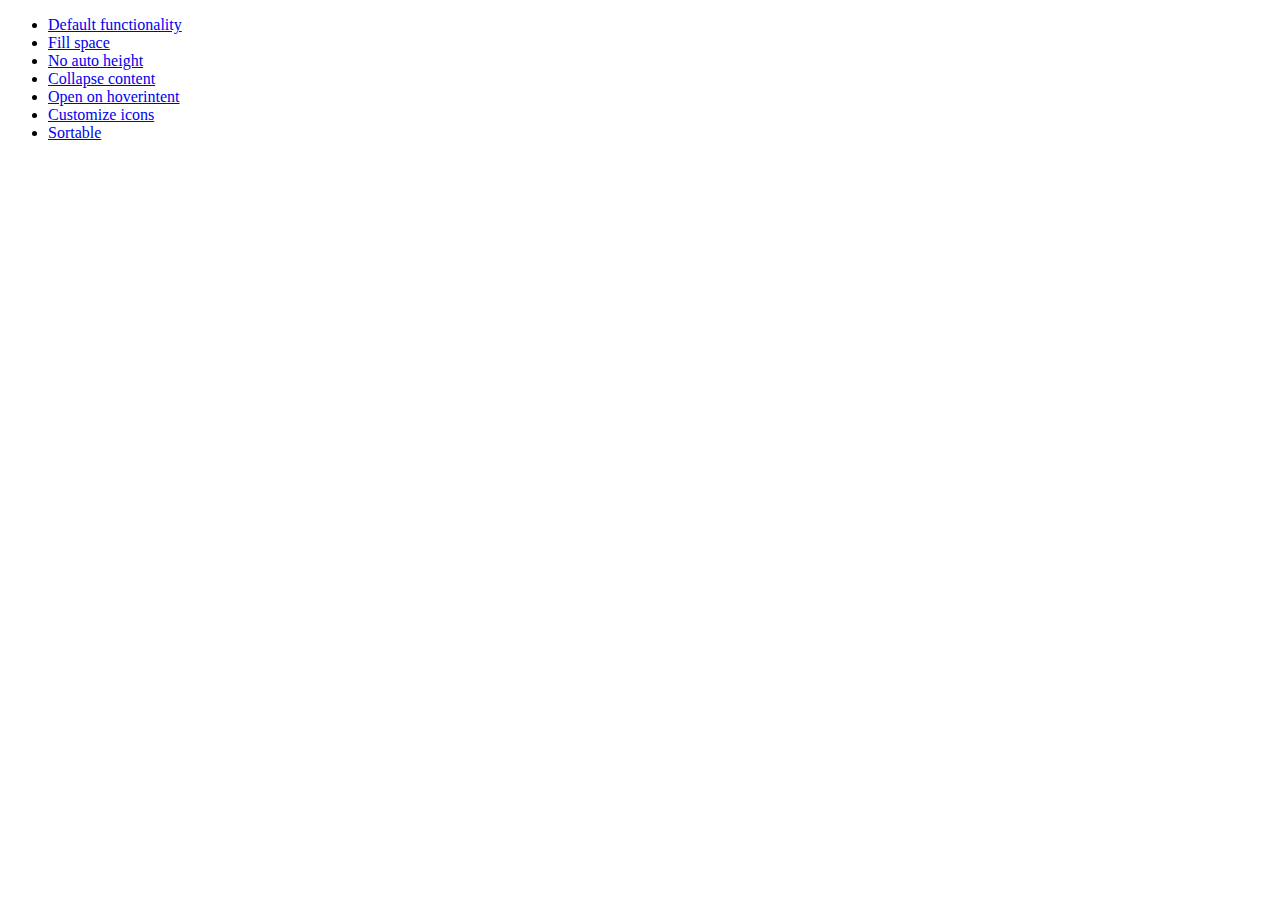
<file: jquery-ui-1.10.4/development-bundle/demos/accordion/index.html>
<!doctype html>
<html lang="en">
<head>
	<meta charset="utf-8">
	<title>jQuery UI Accordion Demos</title>
</head>
<body>

<ul>
	<li><a href="default.html">Default functionality</a></li>
	<li><a href="fillspace.html">Fill space</a></li>
	<li><a href="no-auto-height.html">No auto height</a></li>
	<li><a href="collapsible.html">Collapse content</a></li>
	<li><a href="hoverintent.html">Open on hoverintent</a></li>
	<li><a href="custom-icons.html">Customize icons</a></li>
	<li><a href="sortable.html">Sortable</a></li>
</ul>

</body>
</html>
</file>
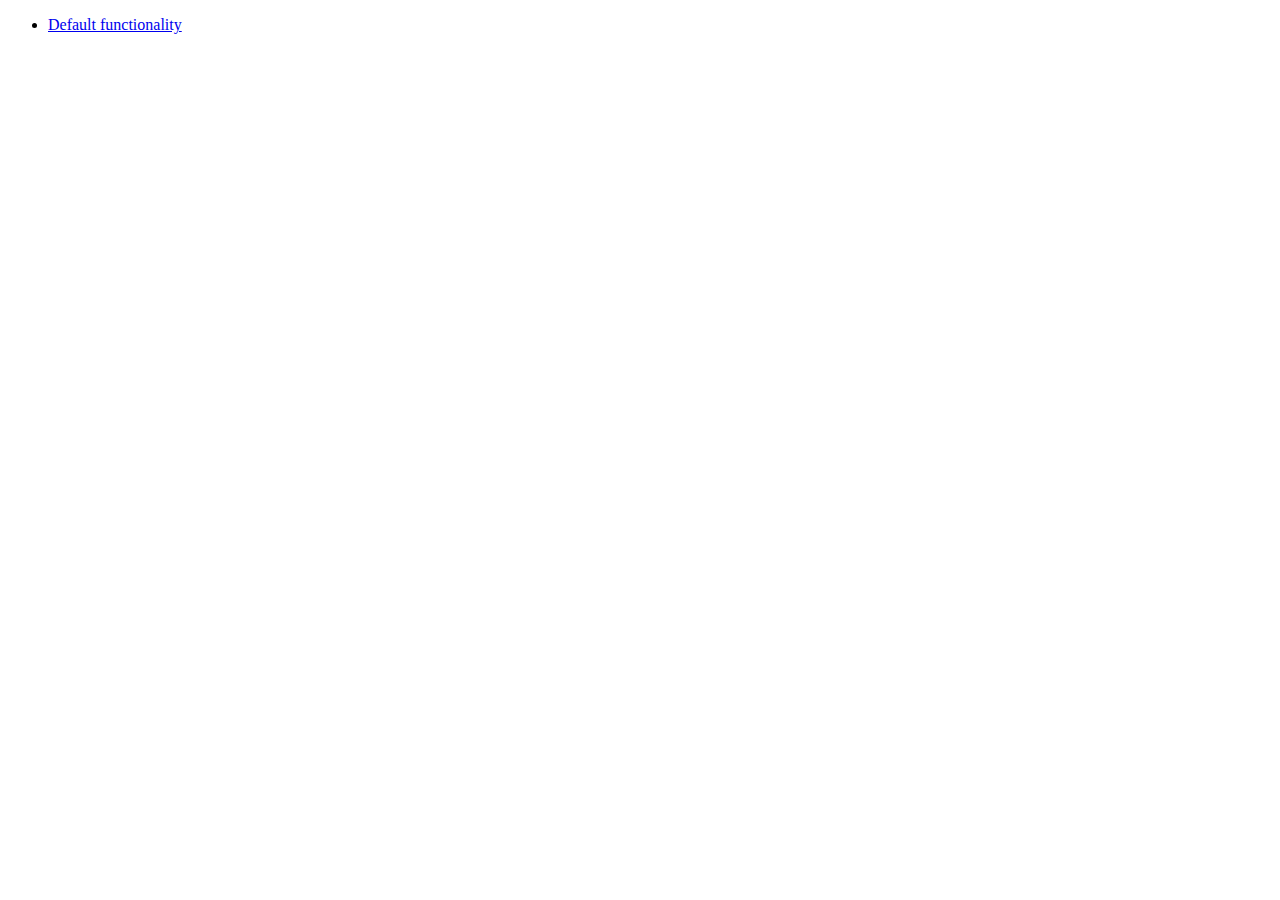
<file: jquery-ui-1.10.4/development-bundle/demos/addClass/index.html>
<!doctype html>
<html lang="en">
<head>
	<meta charset="utf-8">
	<title>jQuery UI Effects Demos</title>
</head>
<body>

<ul>
	<li><a href="default.html">Default functionality</a></li>
</ul>

</body>
</html>
</file>
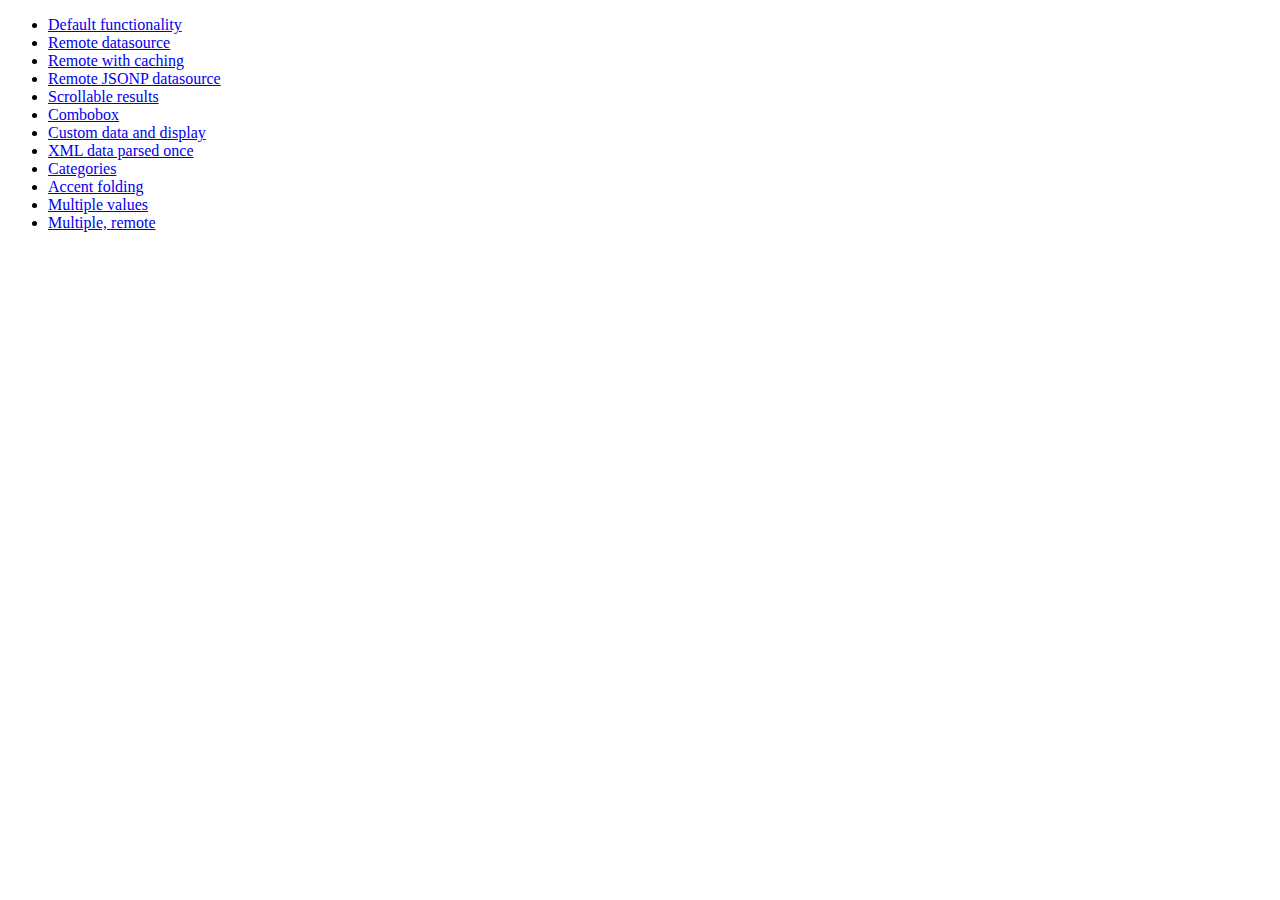
<file: jquery-ui-1.10.4/development-bundle/demos/autocomplete/index.html>
<!doctype html>
<html lang="en">
<head>
	<meta charset="utf-8">
	<title>jQuery UI Autocomplete Demos</title>
</head>
<body>

<ul>
	<li><a href="default.html">Default functionality</a></li>
	<li><a href="remote.html">Remote datasource</a></li>
	<li><a href="remote-with-cache.html">Remote with caching</a></li>
	<li><a href="remote-jsonp.html">Remote JSONP datasource</a></li>
	<li><a href="maxheight.html">Scrollable results</a></li>
	<li><a href="combobox.html">Combobox</a></li>
	<li><a href="custom-data.html">Custom data and display</a></li>
	<li><a href="xml.html">XML data parsed once</a></li>
	<li><a href="categories.html">Categories</a></li>
	<li><a href="folding.html">Accent folding</a></li>
	<li><a href="multiple.html">Multiple values</a></li>
	<li><a href="multiple-remote.html">Multiple, remote</a></li>
</ul>

</body>
</html>
</file>
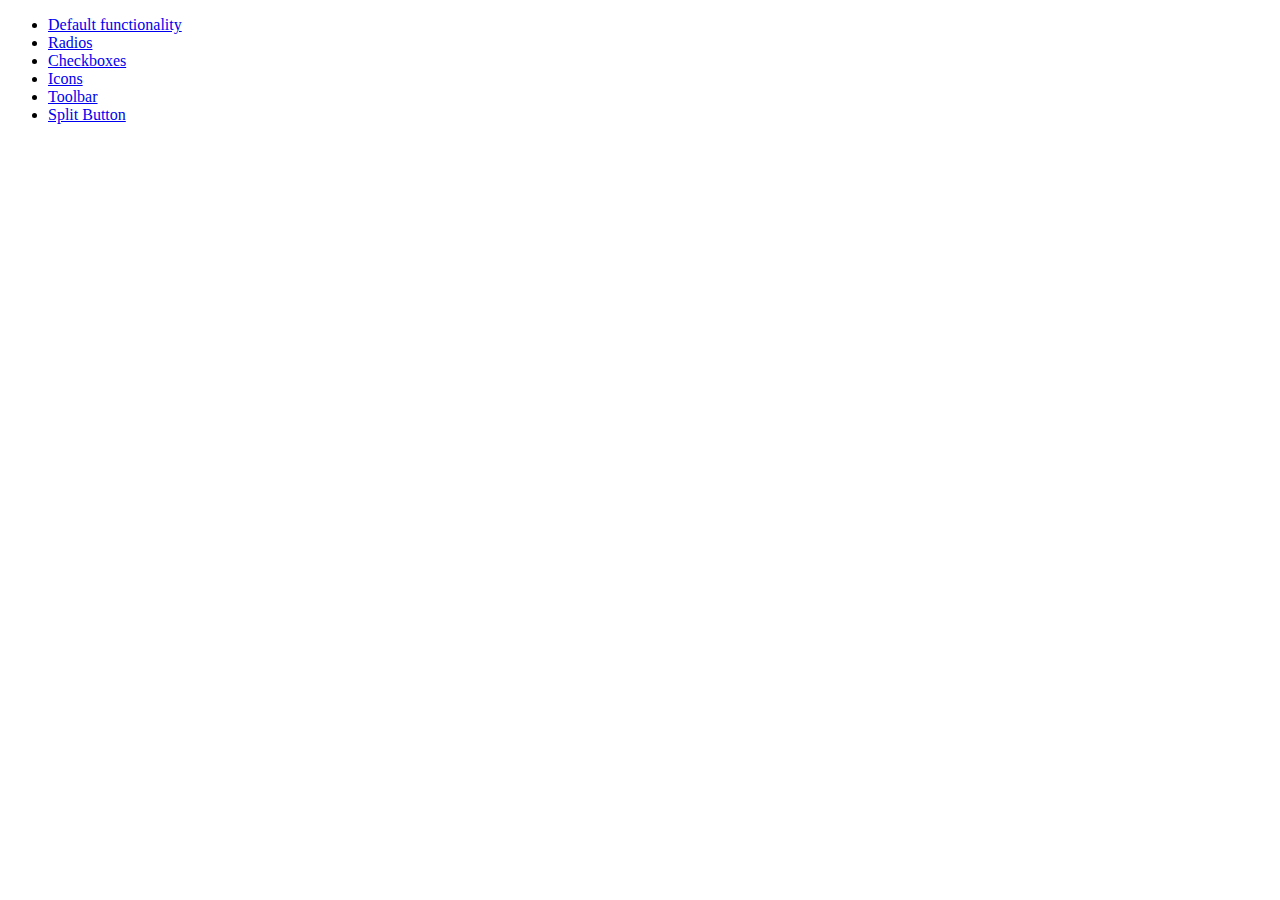
<file: jquery-ui-1.10.4/development-bundle/demos/button/index.html>
<!doctype html>
<html lang="en">
<head>
	<meta charset="utf-8">
	<title>jQuery UI Button Demos</title>
</head>
<body>

<ul>
	<li><a href="default.html">Default functionality</a></li>
	<li><a href="radio.html">Radios</a></li>
	<li><a href="checkbox.html">Checkboxes</a></li>
	<li><a href="icons.html">Icons</a></li>
	<li><a href="toolbar.html">Toolbar</a></li>
	<li><a href="splitbutton.html">Split Button</a></li>
</ul>

</body>
</html>
</file>
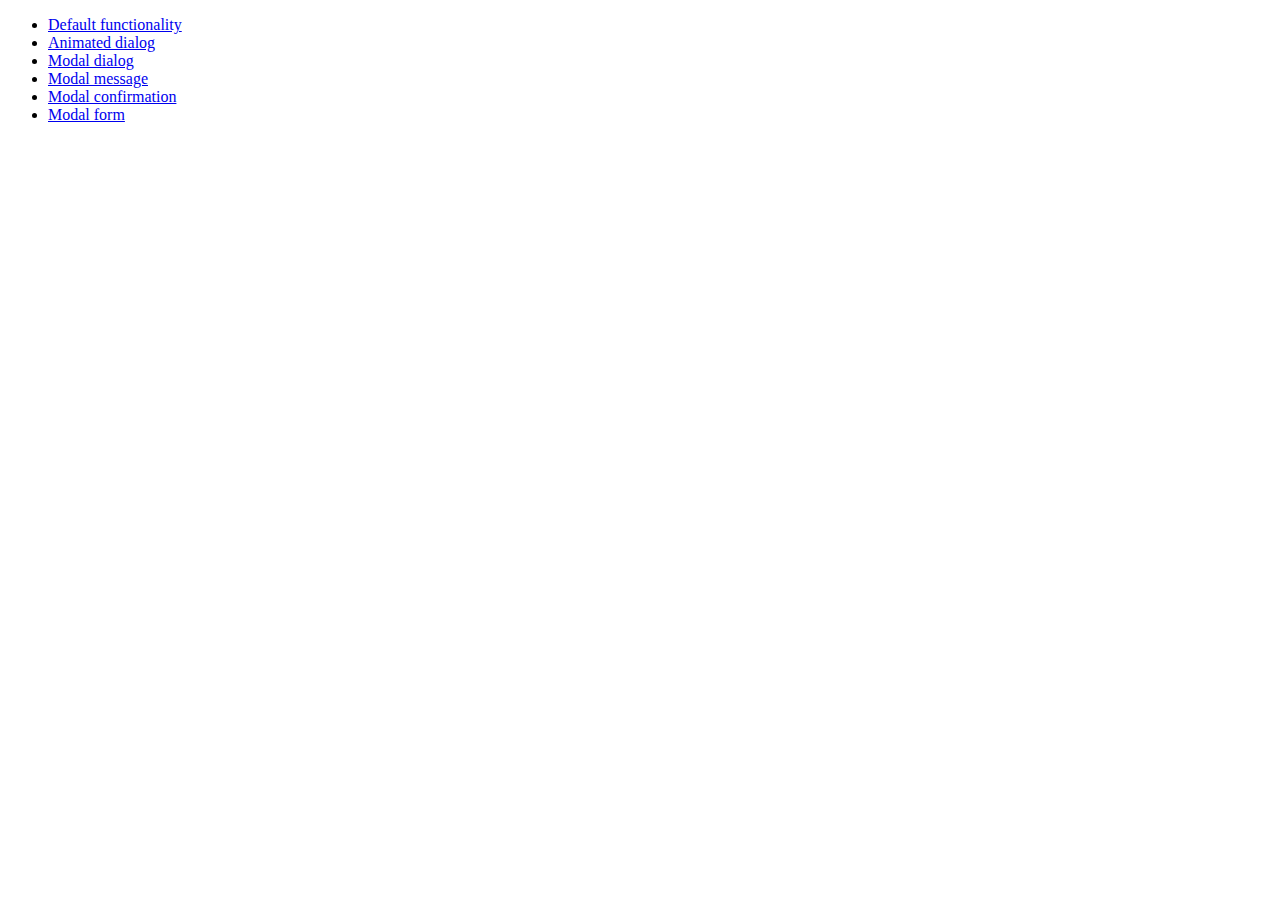
<file: jquery-ui-1.10.4/development-bundle/demos/dialog/index.html>
<!doctype html>
<html lang="en">
<head>
	<meta charset="utf-8">
	<title>jQuery UI Dialog Demos</title>
</head>
<body>

<ul>
	<li><a href="default.html">Default functionality</a></li>
	<li><a href="animated.html">Animated dialog</a></li>
	<li><a href="modal.html">Modal dialog</a></li>
	<li><a href="modal-message.html">Modal message</a></li>
	<li><a href="modal-confirmation.html">Modal confirmation</a></li>
	<li><a href="modal-form.html">Modal form</a></li>
</ul>

</body>
</html>
</file>
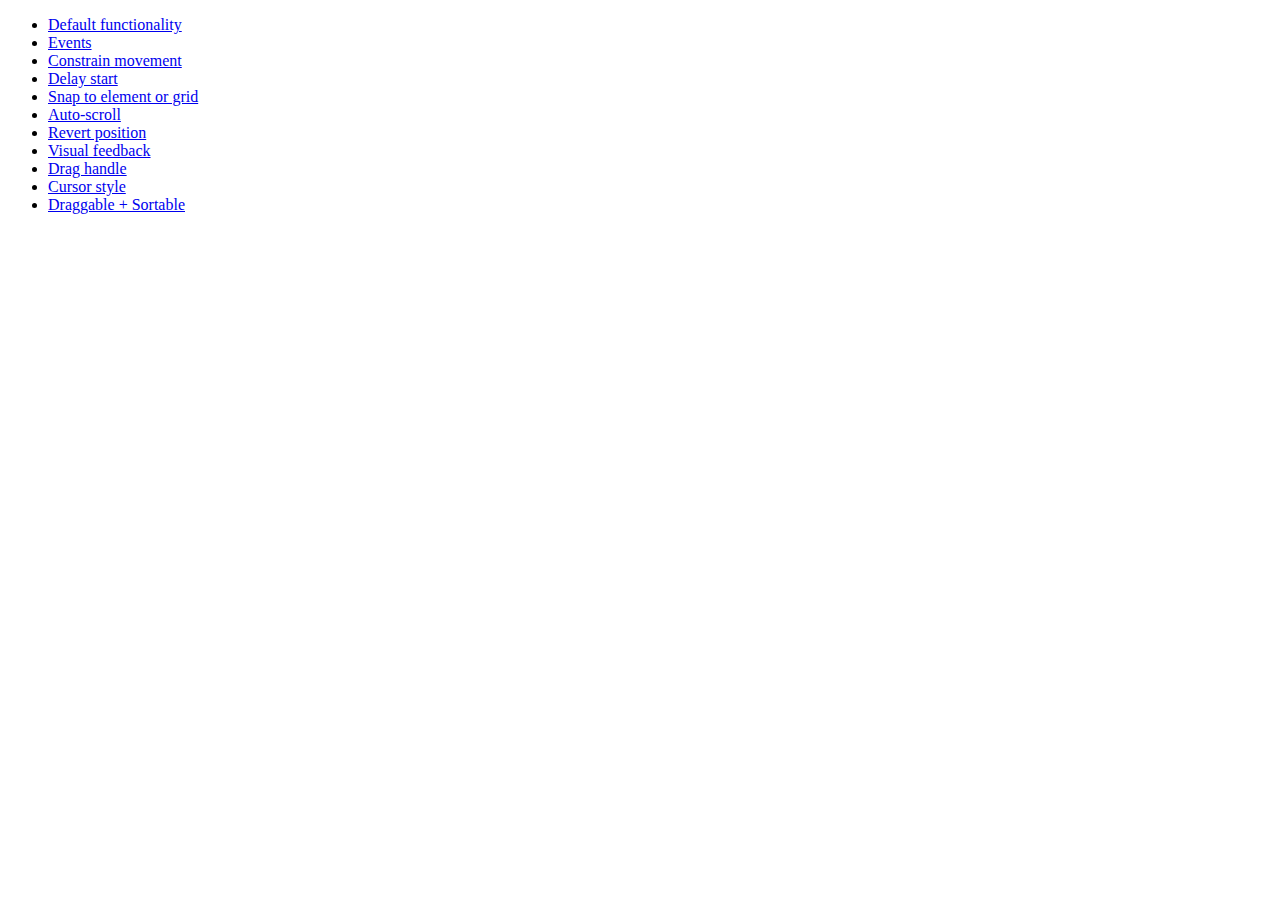
<file: jquery-ui-1.10.4/development-bundle/demos/draggable/index.html>
<!doctype html>
<html lang="en">
<head>
	<meta charset="utf-8">
	<title>jQuery UI Draggable Demos</title>
</head>
<body>

<ul>
	<li><a href="default.html">Default functionality</a></li>
	<li><a href="events.html">Events</a></li>
	<li><a href="constrain-movement.html">Constrain movement</a></li>
	<li><a href="delay-start.html">Delay start</a></li>
	<li><a href="snap-to.html">Snap to element or grid</a></li>
	<li><a href="scroll.html">Auto-scroll</a></li>
	<li><a href="revert.html">Revert position</a></li>
	<li><a href="visual-feedback.html">Visual feedback</a></li>
	<li><a href="handle.html">Drag handle</a></li>
	<li><a href="cursor-style.html">Cursor style</a></li>
	<li><a href="sortable.html">Draggable + Sortable</a></li>
</ul>

</body>
</html>
</file>
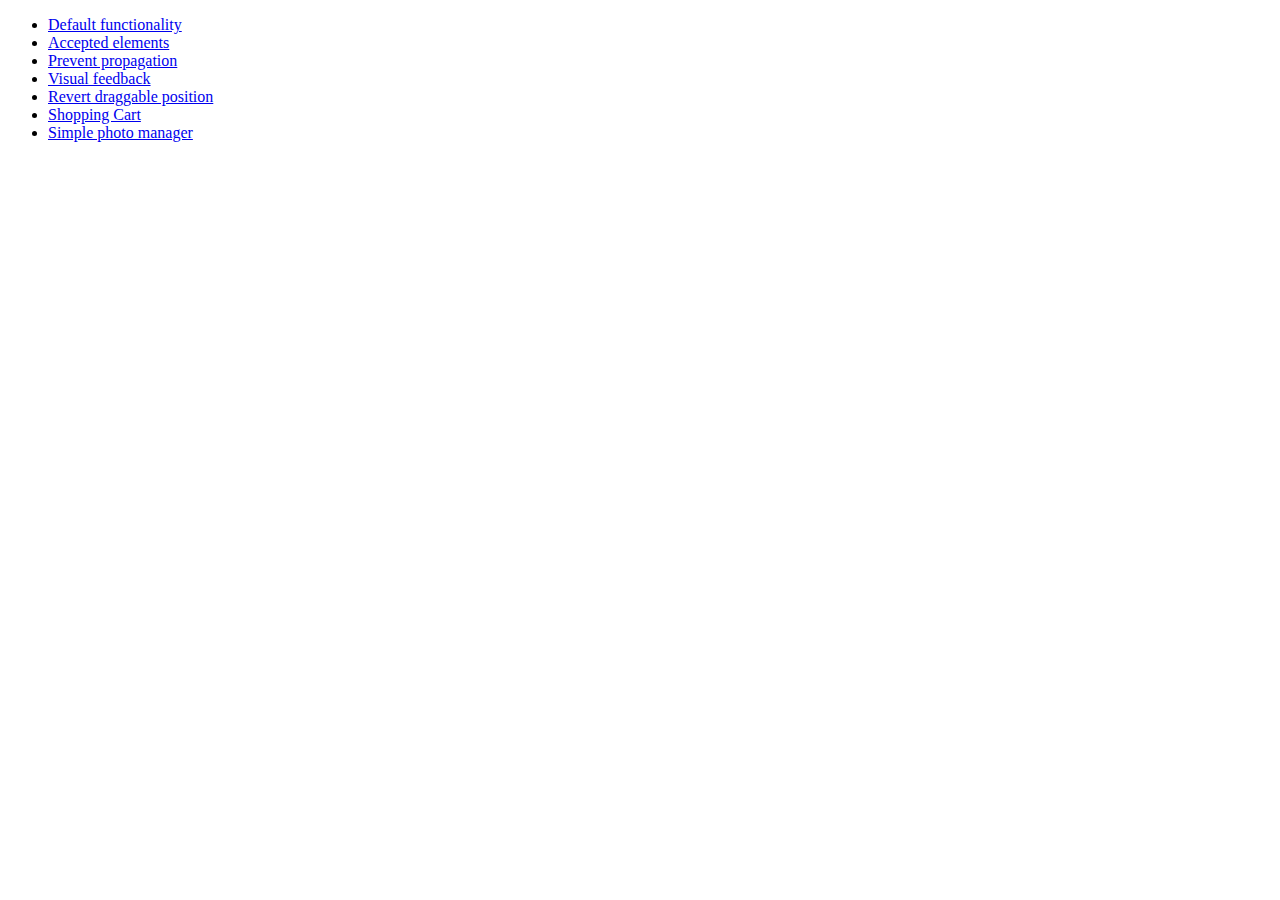
<file: jquery-ui-1.10.4/development-bundle/demos/droppable/index.html>
<!doctype html>
<html lang="en">
<head>
	<meta charset="utf-8">
	<title>jQuery UI Droppable Demos</title>
</head>
<body>

<ul>
	<li><a href="default.html">Default functionality</a></li>
	<li><a href="accepted-elements.html">Accepted elements</a></li>
	<li><a href="propagation.html">Prevent propagation</a></li>
	<li><a href="visual-feedback.html">Visual feedback</a></li>
	<li><a href="revert.html">Revert draggable position</a></li>
	<li><a href="shopping-cart.html">Shopping Cart</a></li>
	<li><a href="photo-manager.html">Simple photo manager</a></li>
</ul>

</body>
</html>
</file>
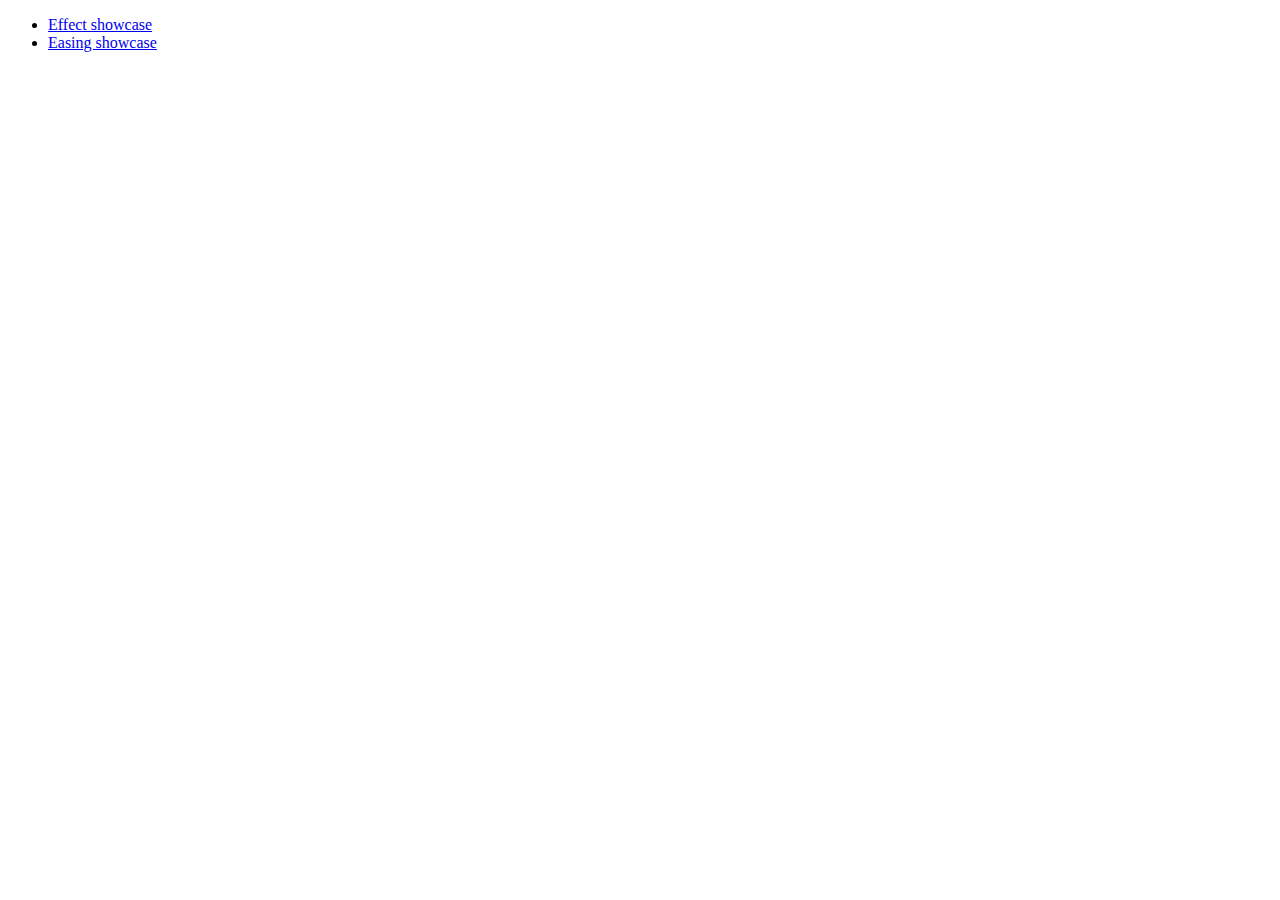
<file: jquery-ui-1.10.4/development-bundle/demos/effect/index.html>
<!doctype html>
<html lang="en">
<head>
	<meta charset="utf-8">
	<title>jQuery UI Effects Demos</title>
</head>
<body>

<ul>
	<li><a href="default.html">Effect showcase</a></li>
	<li><a href="easing.html">Easing showcase</a></li>
</ul>

</body>
</html>
</file>
<file: css/main.css>
@import url(http://fonts.googleapis.com/css?family=Roboto:400,300,700);
* {
	margin:0; padding:0; background-repeat: no-repeat;
}

body {
	background: #4d4d4d;
	max-width:1280px;
	max-height:756px;
	margin:auto;
	font-family: 'Roboto', sans-serif;
}

.en, #configuration, .far {display: none;}

header{
	padding:8px;
}
footer{position: absolute; bottom: 0; left: 0;}

h1{
	font-weight: 300;
	color: #7ad3ab;
	width:50%;
	padding-left: 32px;
	background-image: url('../img/edit.png');
	background-position: left;
}
h3{
	font-weight: 400;
	color: #7ad3ab;
	font-size: 30px;
}
#sizing{
	width: 1280px;
	height: 640px;
	margin: auto;
}
.primaryElement{
	margin-left: 128px;
	margin-top: 0px;
	float: left;
	width: 600px;
	height: 640px;
	position: relative;
}
#thermostat{
	margin-left: 300px;
	
}
#roomSelect{
	background-image: url(../img/roomoutline.png);
	display: none;
}
#energyUse{
	/*background-image: url(../img/piegraph.svg);*/
	display: none;
}
#settingsBar{
	margin-top: 20px;
	float: left;
	height: 55px;
	width: 1240px;
	margin-left: 20px;
	color: #7ad3ab;
}
#config{
	margin-left: 10px;
	line-height: 55px;
}
#config:hover{
	cursor:pointer;
}
.configText{
	float: left;
	font-size: 18px;
	font-weight: 400;
}
#configIcon{
	float: left;
	margin-top: 10px;
	margin-right: 8px;
}

.setting{
	float:left;
	width:240px;
	}
.setting .langSelect, .setting .tempSelect {
	float:left;
	padding:8px 16px;
	text-align:center;
	width:80px;
	background:#4d4d4d;
	color:#fff;
	}

.lightSwitch{
	opacity: .3;
}
.lightSwith:hover {cursor: pointer;}
#roomIcon1{
	position: absolute;
	margin-top: 110px;
	margin-left: 90px;
}
#roomIcon2{
	position: absolute;
	margin-top: 110px;
	margin-left: 260px;
}
#roomIcon3{
	position: absolute;
	margin-top: 310px;
	margin-left: 175px;
}
#roomIcon4{
	position: absolute;
	margin-top: 500px;
	margin-left: 90px;
}
#roomIcon5{
	position: absolute;
	margin-top: 500px;
	margin-left: 260px;
}
#primary{
	float: left;
	height: 640px;
	width: 830px;
}
#selection{
	float: left;
	height: 640px;
	width: 450px;
}
#selection h3{
	position:relative;
	text-align: center;
}

.selectionButton{
	width: 450px;
	height: 210px;
	background-size: 50%;
	background-position: bottom;
}

#selectThermo:hover, #selectLights:hover, #selectFeedback:hover {
	cursor:pointer;
}

#selectThermo{
	background-image: url(../img/selectThermo.svg);
}
#selectLights{
	background-image: url(../img/selectlights.svg);
}
#selectFeedback{
	background-image: url(../img/selectEnergy.svg);
}
.selected{
	background:#333;
	background-repeat: no-repeat;
	background-size: 50%;
	background-position: bottom;
}
</file>
<file: css/thermo.css>
#thermostat {
	height:512px;
	margin-top: 32px;
	}
#slider {
	position:absolute;
	top:50%;
	margin-top:4px;
	z-index:4;
	}
#track {
	background:#333;
	height:100%;
	width:16px;
	position: absolute;
	left:32px;
	}
#grad {
	background: -webkit-linear-gradient(#c1272d, #4d4d4d, #0071bc); /* For Safari 5.1 to 6.0 */
	background: -o-linear-gradient(#c1272d, #4d4d4d, #0071bc); /* For Opera 11.1 to 12.0 */
	background: -moz-linear-gradient(#c1272d, #4d4d4d, #0071bc); /* For Firefox 3.6 to 15 */
	background: linear-gradient(#c1272d, #4d4d4d, #0071bc); /* Standard syntax */
	height:100%;
	width:128px;
	position: absolute;
	left:64px;
	margin-left:12px;
	}
#temp, #degs {
	color:#fff;
	opacity:0.7;
	font-family:'Roboto', sans-serif;
	font-size:24px;
	font-weight: 300;
	text-align:center;
	position: relative;
	top: 50%;
	left:25%;
	float:left;
	margin-top:0px;
	}
.tempSelect:hover {cursor:pointer;}
</file>
<file: css/startup.css>
.dialog{
	width:480px;
	height:240px;
	background:#eee;
	color:#333;
	position: absolute;
	left: 50%;
	top:128px;
	margin-left: -240px;
	z-index: 999;
	padding:16px;
	box-shadow: 0px 4px 16px rgba(0,0,0,0.5);
}
.shade{
	width:100%;
	height:100%;
	background:#000;
	opacity: 0.5;
	position: absolute;
	top:0; right:0; bottom:0; left:0;
	z-index: 997;
}
.dialog h4 {
	color: #4ec48f;
	margin-bottom: 16px;
	font-size: 20px;
}
.langSelect:hover{cursor: pointer;}

#lang{
	position: absolute;
	top:12px;
	right:16px;
}
#englishIcon{
	opacity: .3;
}
#spanishIcon{margin-right: 4px;}
.okay{
	position:absolute;
	bottom: 16px;
	width: 128px;
	height: 32px;
	left:50%;
	margin-left: -64px;
	background: #4ec48f;
	color:#fff;
	border: none;
	border-radius: 16px;
	font-size: 18px;
	font-family: 'Roboto', sans-serif;

}
.okay:hover{
	background: #22b573;
	cursor: pointer;
	outline: none;
}
.okay:active{
	outline: none;
}
</file>
